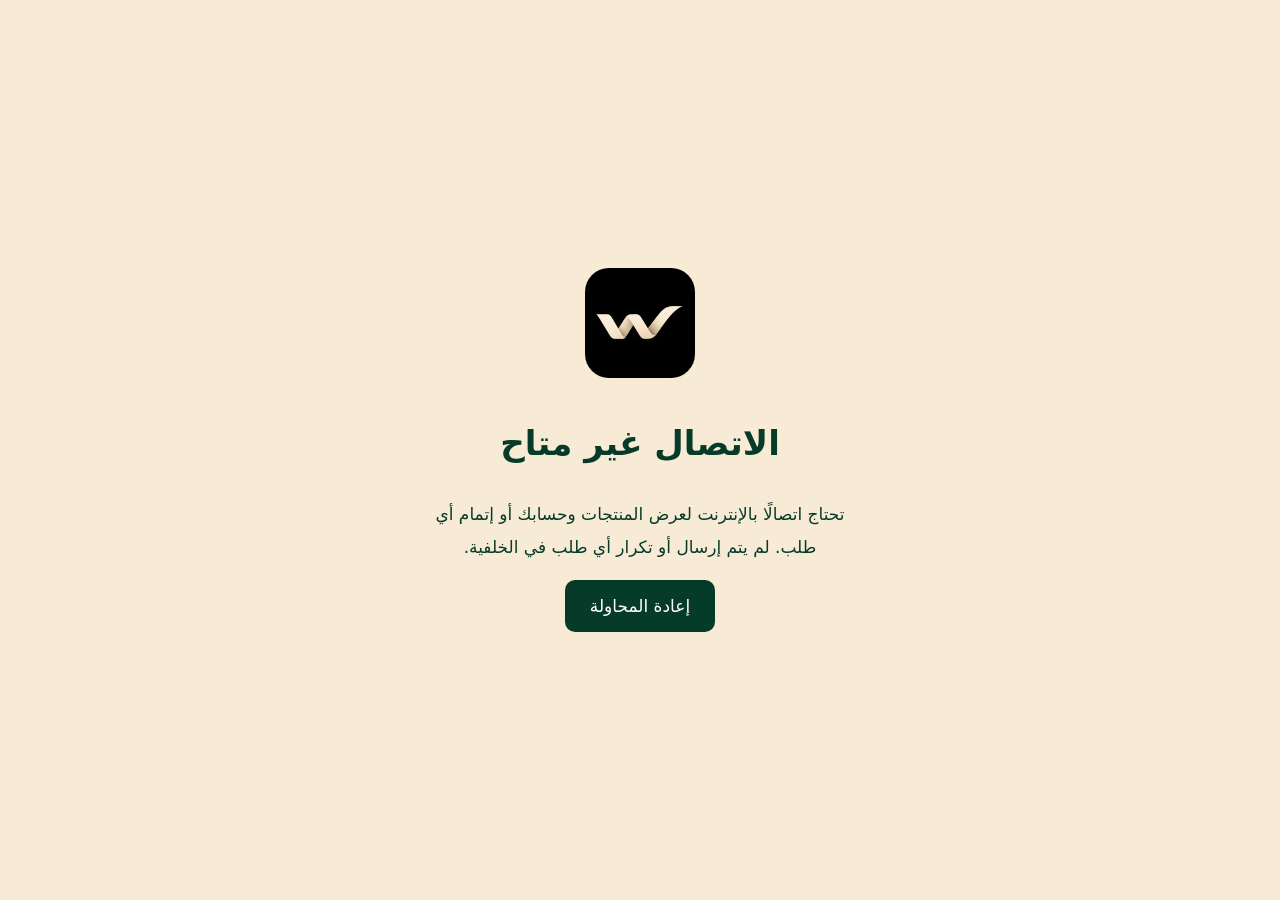
<file: offline.html>
<!doctype html><html lang="ar" dir="rtl"><meta charset="utf-8"><meta name="viewport" content="width=device-width,initial-scale=1"><meta name="theme-color" content="#073b29"><title>WESHAH | غير متصل</title><style>body{margin:0;min-height:100vh;display:grid;place-items:center;background:#f7ebd5;color:#073b29;font:17px/1.9 system-ui;text-align:center}main{max-width:440px;padding:28px}img{width:110px;border-radius:24px}a{display:inline-block;background:#073b29;color:white;padding:10px 25px;border-radius:10px;text-decoration:none}</style><main><img src="/1-icon-192.png" alt="WESHAH"><h1>الاتصال غير متاح</h1><p>تحتاج اتصالًا بالإنترنت لعرض المنتجات وحسابك أو إتمام أي طلب. لم يتم إرسال أو تكرار أي طلب في الخلفية.</p><a href="/">إعادة المحاولة</a></main></html>
</file>
